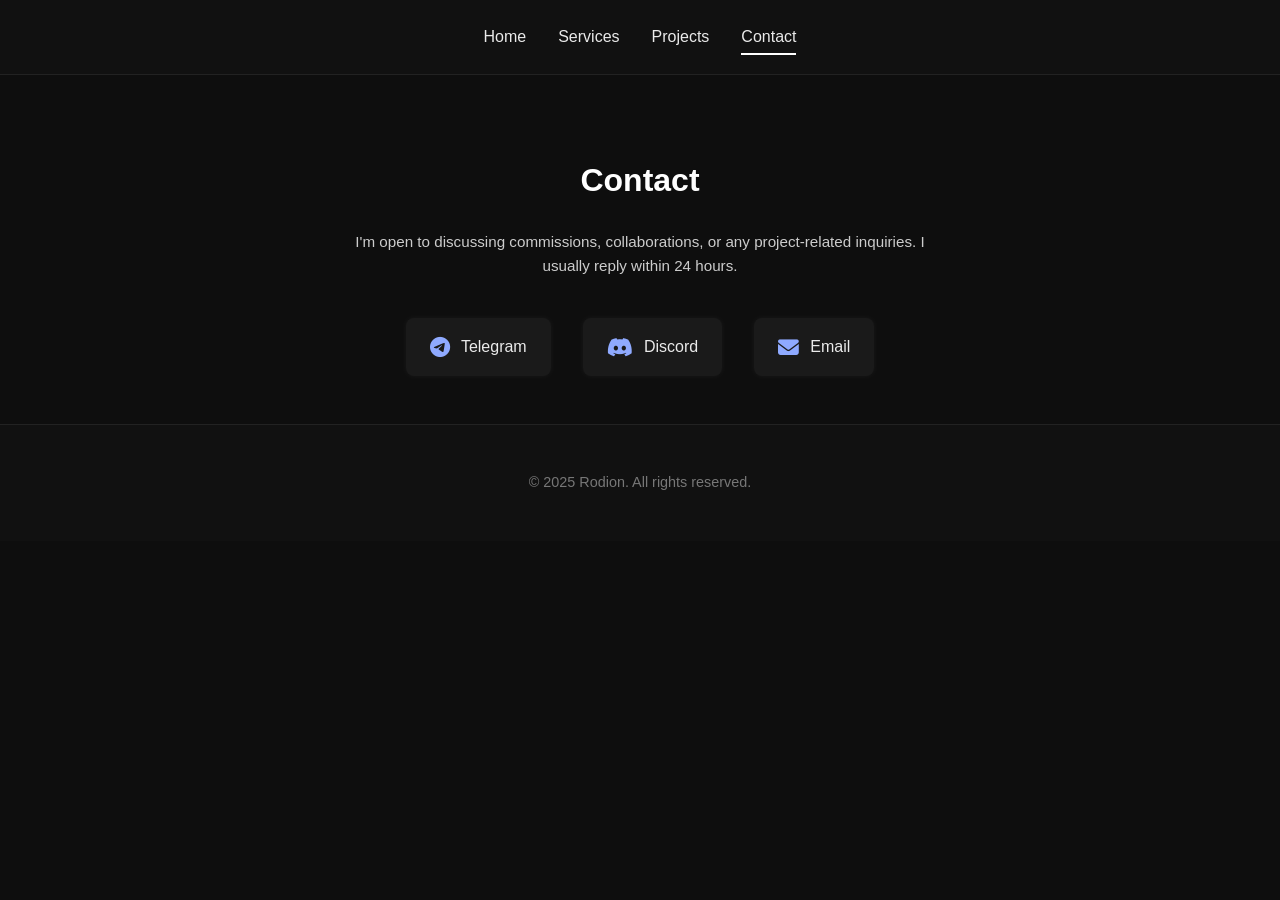
<file: contact.html>
<!DOCTYPE html>
<html lang="en">
<head>
  <meta charset="UTF-8">
  <title>Contact – Alfredo</title>
  <link rel="stylesheet" href="style.css">
  <link rel="icon" href="favicon.ico">
  <meta name="viewport" content="width=device-width, initial-scale=1.0">
  <link
    rel="stylesheet"
    href="https://cdnjs.cloudflare.com/ajax/libs/font-awesome/6.5.0/css/all.min.css"
  >
</head>
<body>
  <header>
    <nav>
      <a href="index.html">Home</a>
      <a href="services.html">Services</a>
      <a href="projects.html">Projects</a>
      <a href="contact.html" class="active">Contact</a>
    </nav>
  </header>

  <main>
    <section class="section center">
      <h1>Contact</h1>
      <p style="max-width: 600px; margin: 0 auto 2rem; font-size: 0.95rem; color: #ccc;">
        I'm open to discussing commissions, collaborations, or any project-related inquiries. I usually reply within 24 hours.
      </p>

      <div class="contact-icons">
        <a href="https://t.me/Rodionbdev" class="contact-link" target="_blank">
          <i class="fab fa-telegram"></i> Telegram
        </a>
        <a href="https://discord.com/users/1255968122754699305" class="contact-link" target="_blank">
          <i class="fab fa-discord"></i> Discord
        </a>
        <a href="mailto:rodionbabak1@gmail.com" class="contact-link" target="_blank">
          <i class="fas fa-envelope"></i> Email
        </a>
      </div>
    </section>
  </main>

  <footer>
    <p>&copy; 2025 Rodion. All rights reserved.</p>
  </footer>
</body>
</html>
</file>
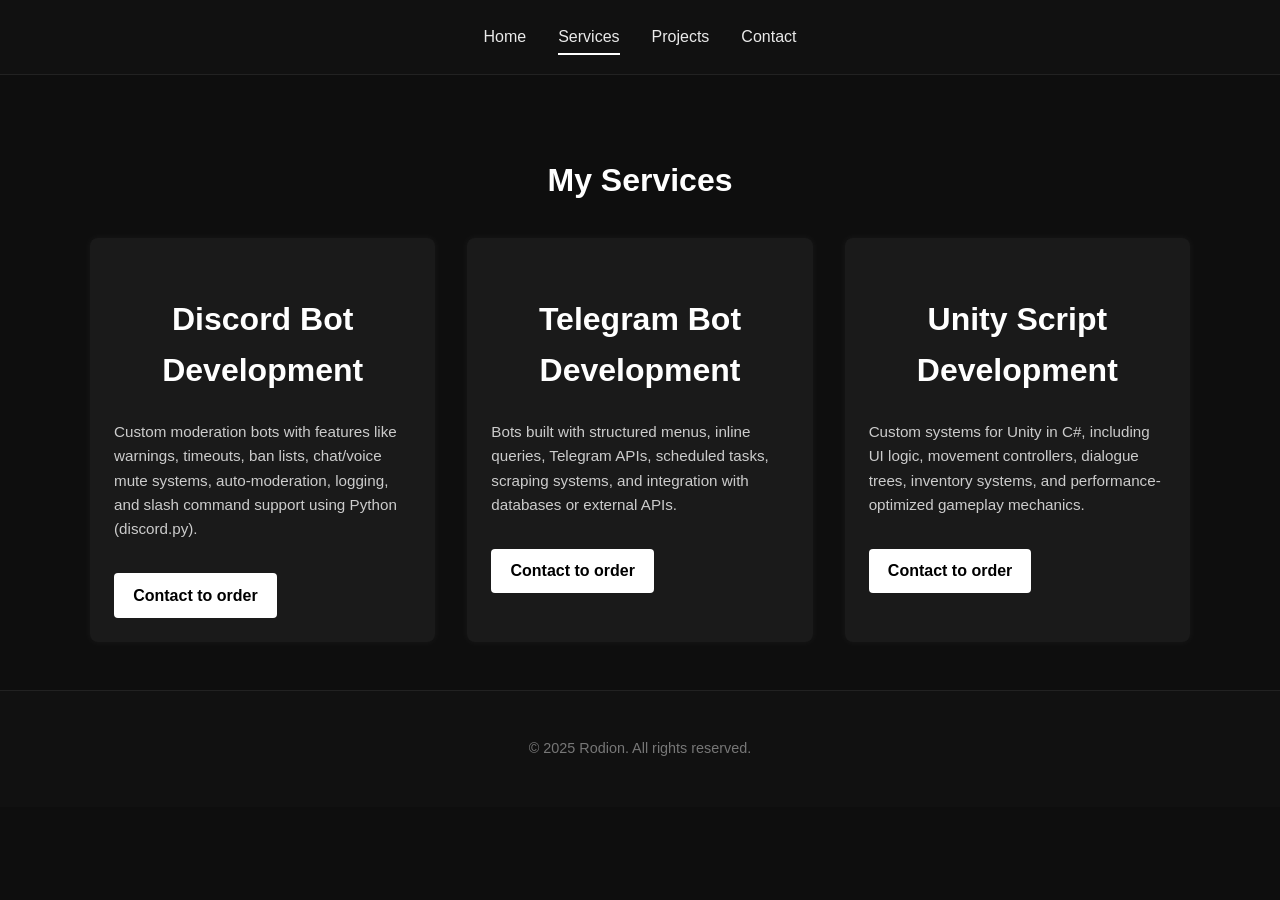
<file: services.html>
<!DOCTYPE html>
<html lang="en">
<head>
  <meta charset="UTF-8">
  <title>Services – Alfredo</title>
  <link rel="stylesheet" href="style.css">
  <link rel="icon" href="favicon.ico">
  <meta name="viewport" content="width=device-width, initial-scale=1.0">
</head>
<body>
  <header>
    <nav>
      <a href="index.html">Home</a>
      <a href="services.html" class="active">Services</a>
      <a href="projects.html">Projects</a>
      <a href="contact.html">Contact</a>
    </nav>
  </header>

  <main>
    <section class="section">
      <h1>My Services</h1>
      <div class="service-list">

        <div class="service-card">
          <h2>Discord Bot Development</h2>
          <p>Custom moderation bots with features like warnings, timeouts, ban lists, chat/voice mute systems, auto-moderation, logging, and slash command support using Python (discord.py).</p>
          <a href="contact.html" class="button">Contact to order</a>
        </div>

        <div class="service-card">
          <h2>Telegram Bot Development</h2>
          <p>Bots built with structured menus, inline queries, Telegram APIs, scheduled tasks, scraping systems, and integration with databases or external APIs.</p>
          <a href="contact.html" class="button">Contact to order</a>
        </div>

        <div class="service-card">
          <h2>Unity Script Development</h2>
          <p>Custom systems for Unity in C#, including UI logic, movement controllers, dialogue trees, inventory systems, and performance-optimized gameplay mechanics.</p>
          <a href="contact.html" class="button">Contact to order</a>
        </div>

      </div>
    </section>
  </main>

  <footer>
    <p>&copy; 2025 Rodion. All rights reserved.</p>
  </footer>
</body>
</html>
</file>
<file: style.css>
body {
  margin: 0;
  font-family: Arial, sans-serif;
  background-color: #0e0e0e;
  color: #eaeaea;
  line-height: 1.6;
}

nav {
  display: flex;
  justify-content: center;
  gap: 2rem;
  padding: 1.5rem;
  background-color: #111;
  border-bottom: 1px solid #222;
}

nav a {
  color: #eaeaea;
  text-decoration: none;
  font-weight: 500;
  position: relative;
}

nav a.active::after {
  content: "";
  display: block;
  width: 100%;
  height: 2px;
  background: #ffffff;
  position: absolute;
  bottom: -5px;
  left: 0;
}

#hero {
  text-align: center;
  padding: 5rem 2rem 3rem;
}

#hero img {
  width: 120px;
  aspect-ratio: 1 / 1;
  object-fit: cover;
  border-radius: 50%;
  margin-bottom: 1rem;
  border: 3px solid #ffffff;
}

#hero h1 {
  font-size: 2.5rem;
  margin-bottom: 0.5rem;
}

#hero p {
  color: #aaa;
  font-size: 1.1rem;
}

#hero .links a {
  margin: 0 1rem;
  color: #8faaff;
  text-decoration: none;
}

.section {
  padding: 3rem 2rem;
  max-width: 1100px;
  margin: 0 auto;
}

.section h1,
.section h2,
h2 {
  text-align: center !important;
  font-weight: bold;
  font-size: 2rem;
  margin: 2rem 0 1.5rem;
}

h1, h2, h3 {
  color: #fff;
}

.cards {
  display: grid;
  grid-template-columns: repeat(auto-fit, minmax(300px, 1fr));
  gap: 3.5rem 4rem;
  justify-content: center;
  justify-items: center;
  max-width: 1100px;
  margin: 2rem auto;
}

.card {
  background-color: #1a1a1a;
  padding: 1.5rem;
  border-radius: 10px;
  width: 100%;
  box-shadow: 0 0 4px rgba(255, 255, 255, 0.03);
  transition: transform 0.2s ease;
}
.card:hover {
  transform: translateY(-3px);
}
.card h3 {
  font-size: 1rem;
  margin-bottom: 0.5rem;
}
.card p {
  font-size: 0.85rem;
  color: #bbb;
  line-height: 1.4;
}

.service-list,
.project-list {
  display: grid;
  grid-template-columns: repeat(auto-fit, minmax(280px, 1fr));
  gap: 2rem;
  justify-content: center;
  margin-top: 2rem;
}

.service-card,
.project-card {
  background-color: #1a1a1a;
  padding: 1.5rem;
  border-radius: 8px;
  box-shadow: 0 0 8px rgba(255, 255, 255, 0.05);
}

.service-card p,
.project-card p {
  font-size: 0.95rem;
  color: #ccc;
}

.project-card a {
  color: #8faaff;
  text-decoration: none;
  font-weight: bold;
}
.project-card a:hover {
  text-decoration: underline;
}

.project-card img {
  border-radius: 6px;
  margin-bottom: 1rem;
  max-width: 100%;
  height: auto;
  display: block;
}

a.button {
  display: inline-block;
  margin-top: 1rem;
  padding: 0.6rem 1.2rem;
  background: #fff;
  color: #000;
  text-decoration: none;
  border-radius: 4px;
  font-weight: bold;
}
a.button:hover {
  background-color: #ddd;
  color: #000;
}

.center {
  text-align: center;
}

.contact-block {
  margin-top: 2rem;
}

.contact-block a {
  color: #8faaff;
  font-size: 1.1rem;
  text-decoration: none;
}

footer {
  text-align: center;
  padding: 2rem;
  background-color: #111;
  border-top: 1px solid #222;
  font-size: 0.9rem;
  color: #777;
}

@media (max-width: 1024px) {
  .cards {
    grid-template-columns: repeat(2, 1fr);
  }
}

@media (max-width: 600px) {
  .cards {
    grid-template-columns: 1fr;
    padding: 0 1rem;
  }

  nav {
    flex-direction: column;
    gap: 1rem;
  }
}

.contact-icons {
  display: flex;
  justify-content: center;
  gap: 2rem;
  margin-top: 2.5rem;
  flex-wrap: wrap;
}

.contact-link {
  background-color: #1a1a1a;
  padding: 1rem 1.5rem;
  border-radius: 8px;
  color: #eaeaea;
  text-decoration: none;
  display: flex;
  align-items: center;
  gap: 0.7rem;
  font-weight: 500;
  box-shadow: 0 0 6px rgba(255, 255, 255, 0.05);
  transition: transform 0.2s ease, background-color 0.2s ease;
}

.contact-link:hover {
  background-color: #2a2a2a;
  transform: translateY(-2px);
}

.contact-link i {
  font-size: 1.3rem;
  color: #8faaff;
}
</file>
